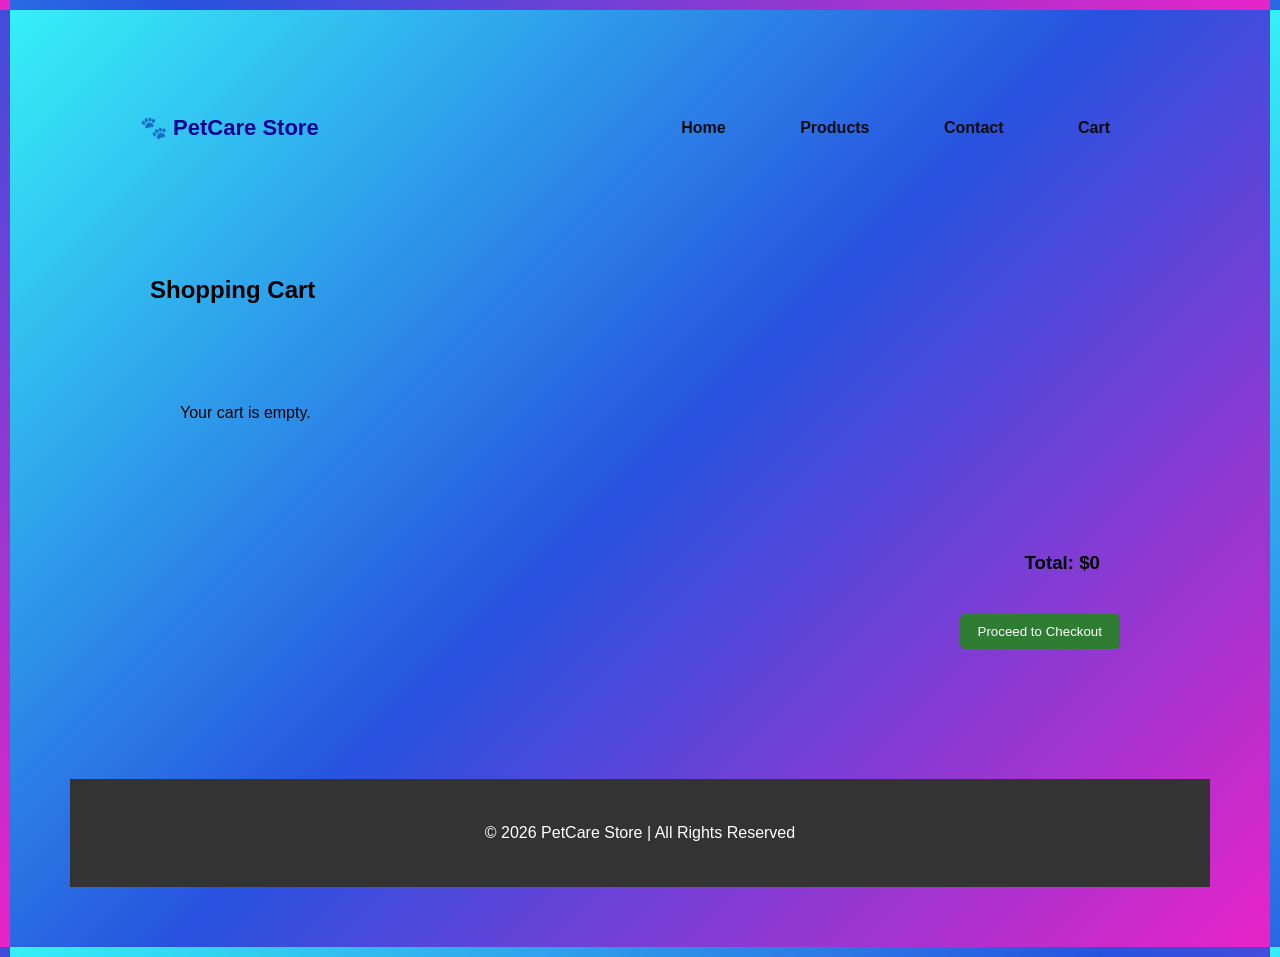
<file: .github/workflows/cart.html>
<!DOCTYPE html>
<html lang="en">
<head>
    <meta charset="UTF-8">
    <title>PetCare Store | Cart</title>
    <link rel="stylesheet" href="style.css">

    <style>
        .payment-box{
            display:none;
            margin-top:20px;
            padding:20px;
            background:#f5f5f5;
            border-radius:10px;
        }

        .payment-option{
            margin:10px 0;
            padding:12px;
            background:white;
            border-radius:8px;
            cursor:pointer;
            border:1px solid #ddd;
        }

        .payment-option:hover{
            background:#e8f7ff;
        }

        .confirm-btn{
            margin-top:15px;
            padding:10px 20px;
            background:#28a745;
            color:white;
            border:none;
            border-radius:6px;
            cursor:pointer;
        }

        .confirm-btn:hover{
            background:#218838;
        }
    </style>
</head>

<body>

<header>
    <div class="logo">🐾 PetCare Store</div>

    <nav>
        <a href="index.html">Home</a>
        <a href="products.html">Products</a>
        <a href="contact.html">Contact</a>
        <a href="cart.html">Cart</a>
    </nav>
</header>

<section class="cart-section">

    <h2>Shopping Cart</h2>

    <div class="cart-container">
        <!-- Cart items -->
    </div>

    <div class="cart-total">
        <h3>Total: $0</h3>

        <button class="checkout-btn" onclick="showPayment()">
            Proceed to Checkout
        </button>
    </div>

<!-- PAYMENT METHODS -->
<div class="payment-box" id="paymentBox">

    <h2>Select Payment Method</h2>

    <form id="paymentForm">

        <div class="payment-option">
            <input type="radio" name="payment" id="card" value="Card">
            <label for="card">💳 Credit / Debit Card</label>
        </div>

        <div class="payment-option">
            <input type="radio" name="payment" id="upi" value="UPI">
            <label for="upi">📱 UPI Payment</label>
        </div>

        <div class="payment-option">
            <input type="radio" name="payment" id="banking" value="Banking">
            <label for="banking">🏦 Net Banking</label>
        </div>

        <div class="payment-option">
            <input type="radio" name="payment" id="cod" value="COD">
            <label for="cod">💵 Cash on Delivery</label>
        </div>

        <button type="button" class="confirm-btn" onclick="placeOrder()">
            Confirm Order
        </button>

    </form>

</div>

<script>

function renderCart() {

    const cartContainer = document.querySelector('.cart-container');
    cartContainer.innerHTML = '';

    let cart = JSON.parse(localStorage.getItem('cart')) || [];

    if (cart.length === 0) {

        cartContainer.innerHTML = '<p>Your cart is empty.</p>';

        document.querySelector('.cart-total h3').textContent = 'Total: $0';

        return;
    }

    let total = 0;

    cart.forEach((item, index) => {

        const div = document.createElement('div');

        div.className = 'cart-item';

        div.innerHTML = `
            <img src="${item.img}" alt="${item.name}">

            <div class="cart-details">
                <h3>${item.name}</h3>
                <p>Price: $${item.price}</p>
                <p>Quantity: ${item.quantity}</p>
            </div>

            <button class="remove-btn" onclick="removeItem(${index})">
                Remove
            </button>
        `;

        cartContainer.appendChild(div);

        total += item.price * item.quantity;
    });

    document.querySelector('.cart-total h3').textContent =
        'Total: $' + total;
}

function removeItem(index) {

    let cart = JSON.parse(localStorage.getItem('cart')) || [];

    cart.splice(index, 1);

    localStorage.setItem('cart', JSON.stringify(cart));

    renderCart();
}

function showPayment() {

    let cart = JSON.parse(localStorage.getItem('cart')) || [];

    if(cart.length === 0){
        alert("Your cart is empty!");
        return;
    }

    document.getElementById('paymentBox').style.display = 'block';
}

function placeOrder() {

    alert('✅ Order placed successfully! 🐾');

    localStorage.removeItem('cart');

    renderCart();

    setTimeout(() => {

        window.location.href = 'index.html';

    }, 1500);
}

document.addEventListener('DOMContentLoaded', renderCart);

</script>

</section>

<footer>
    <p>© 2026 PetCare Store | All Rights Reserved</p>
</footer>

</body>
</html>
</file>
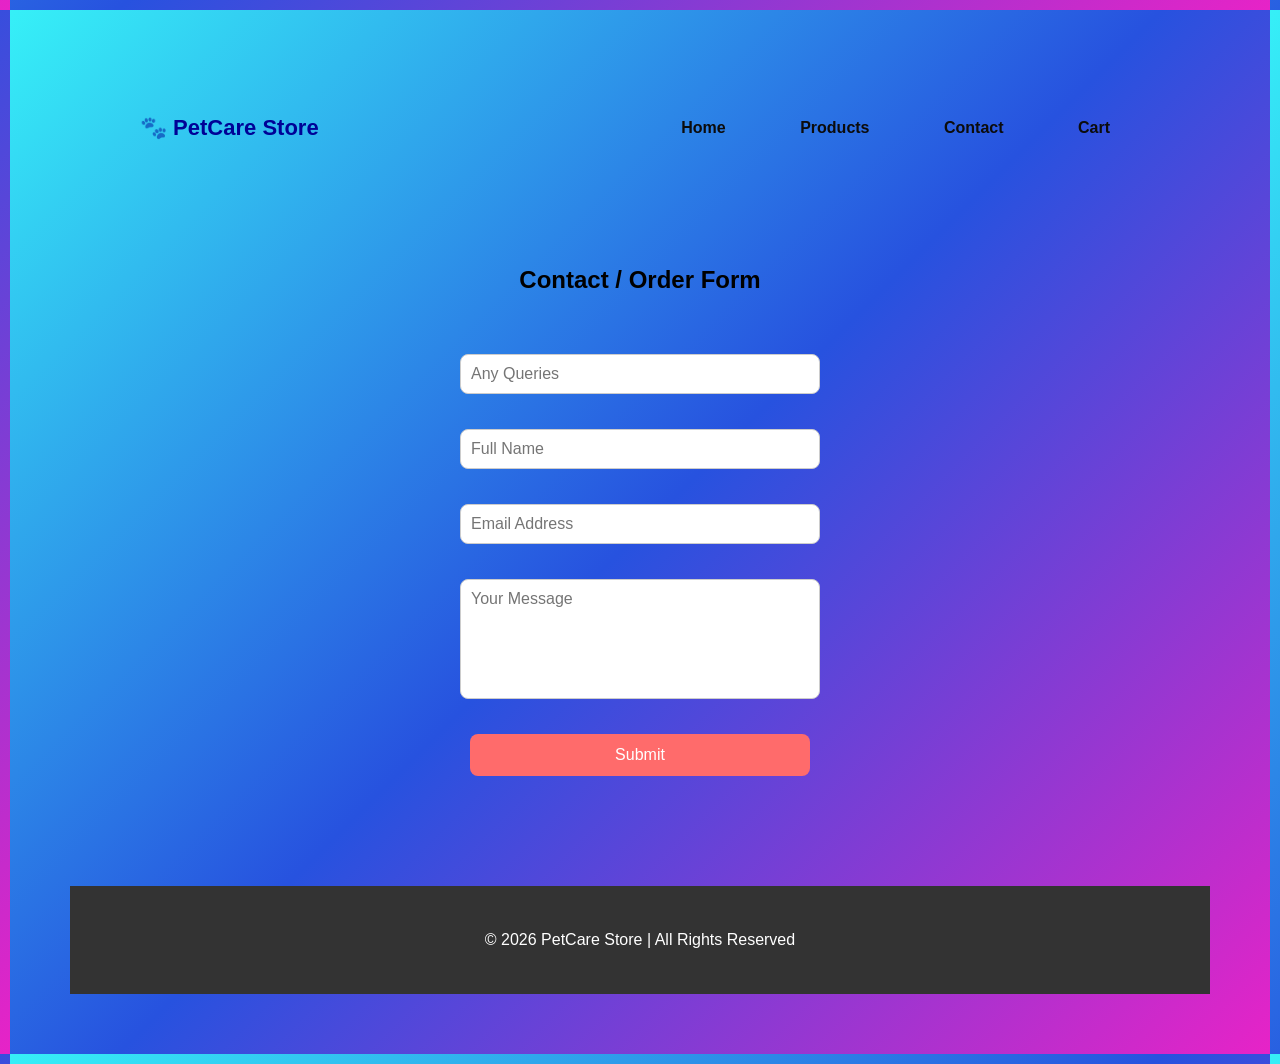
<file: .github/workflows/contact.html>
<!DOCTYPE html>
<html lang="en">
<head>
    <meta charset="UTF-8">
    <title>PetCare Store | Contact</title>
    <link rel="stylesheet" href="style.css">

    <style>
        .contact-section{
            width: 50%;
            margin: auto;
            padding: 40px;
        }

        form{
            display: flex;
            flex-direction: column;
            gap: 15px;
        }

        input, textarea{
            padding: 12px;
            border: 1px solid #ccc;
            border-radius: 8px;
            font-size: 16px;
        }

        textarea{
            height: 120px;
            resize: none;
        }

        button{
            padding: 12px;
            background: #ff6b6b;
            color: white;
            border: none;
            border-radius: 8px;
            cursor: pointer;
            font-size: 16px;
        }

        button:hover{
            background: #ff4d4d;
        }
    </style>
</head>

<body>

<header>
    <div class="logo">🐾 PetCare Store</div>

    <nav>
        <a href="index.html">Home</a>
        <a href="products.html">Products</a>
        <a href="contact.html">Contact</a>
        <a href="cart.html">Cart</a>
    </nav>
</header>

<section class="contact-section">

    <h2>Contact / Order Form</h2>

    <form onsubmit="sendMail(event)">

        <input type="text"
               id="query"
               placeholder="Any Queries"
               required>

        <input type="text"
               id="name"
               placeholder="Full Name"
               required>

        <input type="email"
               id="email"
               placeholder="Email Address"
               required>

        <textarea id="message"
                  placeholder="Your Message"
                  required></textarea>

        <button type="submit">Submit</button>

    </form>

</section>

<footer>
    <p>© 2026 PetCare Store | All Rights Reserved</p>
</footer>

<script>

function sendMail(event){

    event.preventDefault();

    let query = document.getElementById("query").value;
    let name = document.getElementById("name").value;
    let email = document.getElementById("email").value;
    let message = document.getElementById("message").value;

    let subject = "PetCare Store Contact Form";

    let body =
        "Query: " + query + "%0D%0A" +
        "Name: " + name + "%0D%0A" +
        "Email: " + email + "%0D%0A%0D%0A" +
        "Message:%0D%0A" + message;

    window.location.href =
        "mailto:yourgmail@gmail.com?subject=" +
        subject +
        "&body=" +
        body;
}

</script>

</body>
</html>
</file>
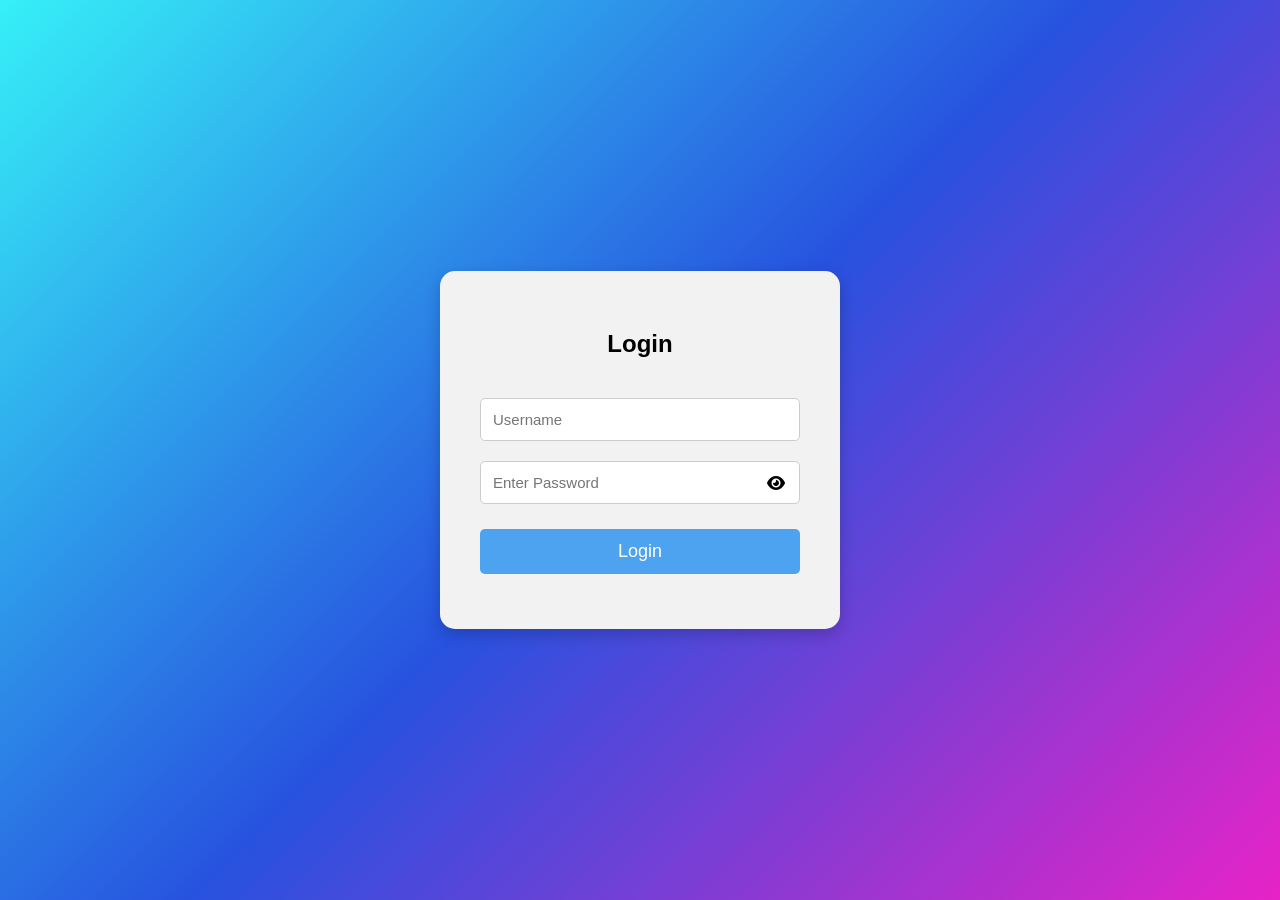
<file: .github/workflows/login.html>
<!DOCTYPE html>
<html lang="en">
<head>
    <meta charset="UTF-8">
    <meta name="viewport" content="width=device-width, initial-scale=1.0">

    <!-- Font Awesome -->
    <link rel="stylesheet"
    href="https://cdnjs.cloudflare.com/ajax/libs/font-awesome/6.4.0/css/all.min.css">

    <!-- jQuery CDN -->
    <script src="https://code.jquery.com/jquery-3.7.1.min.js"></script>

    <title>Login Page</title>

    <style>

        body{
            margin: 0;
            font-family: 'Poppins', sans-serif;
            background: linear-gradient(135deg,#36f0f7,#2752df,#e723c7);
            background-attachment: fixed;
            height:100vh;
            display:flex;
            justify-content:center;
            align-items:center;
        }

        .login-box{
            background:#f2f2f2;
            width:320px;
            padding:40px;
            border-radius:15px;
            text-align:center;
            box-shadow:0 5px 15px rgba(0,0,0,0.2);
        }

        h2{
            margin-bottom:30px;
        }

        input{
            width:100%;
            padding:12px;
            margin:10px 0;
            border:1px solid #ccc;
            border-radius:5px;
            font-size:15px;
            box-sizing:border-box;
        }

        .password-box{
            position:relative;
        }

        .password-box input{
            padding-right:45px;
        }

        .password-box i{
            position:absolute;
            right:15px;
            top:50%;
            transform:translateY(-50%);
            cursor:pointer;
            color:black;
        }

        button{
            width:100%;
            padding:12px;
            border:none;
            border-radius:5px;
            background:#4da3f0;
            color:white;
            font-size:18px;
            cursor:pointer;
            margin-top:15px;
        }

        #message{
            margin-top:15px;
            font-size:15px;
        }

    </style>
</head>

<body>

    <div class="login-box">

        <h2>Login</h2>

        <input type="text"
        id="username"
        placeholder="Username">

        <div class="password-box">

            <input type="password"
            id="password"
            placeholder="Enter Password">

            <!-- Eye Icon -->
            <i class="fa-solid fa-eye"
            id="eye"></i>

        </div>

        <button id="loginBtn">Login</button>

        <p id="message"></p>

    </div>

    <script>

        $("#eye").click(function(){

            let password = $("#password");

            if(password.attr("type") === "password"){

                password.attr("type","text");

                $("#eye")
                .removeClass("fa-eye")
                .addClass("fa-eye-slash");
            }

            else{

                password.attr("type","password");

                $("#eye")
                .removeClass("fa-eye-slash")
                .addClass("fa-eye");
            }
        });

        $("#loginBtn").click(function(){

            let username = $("#username").val();
            let password = $("#password").val();

           if(username !== "" && password !== ""){

    $("#message").html("Login Successful");

    window.location.href = "index.html";
}

else{

    $("#message").html("Please Enter Username and Password");
}
        });

    </script>

</body>
</html>
</file>
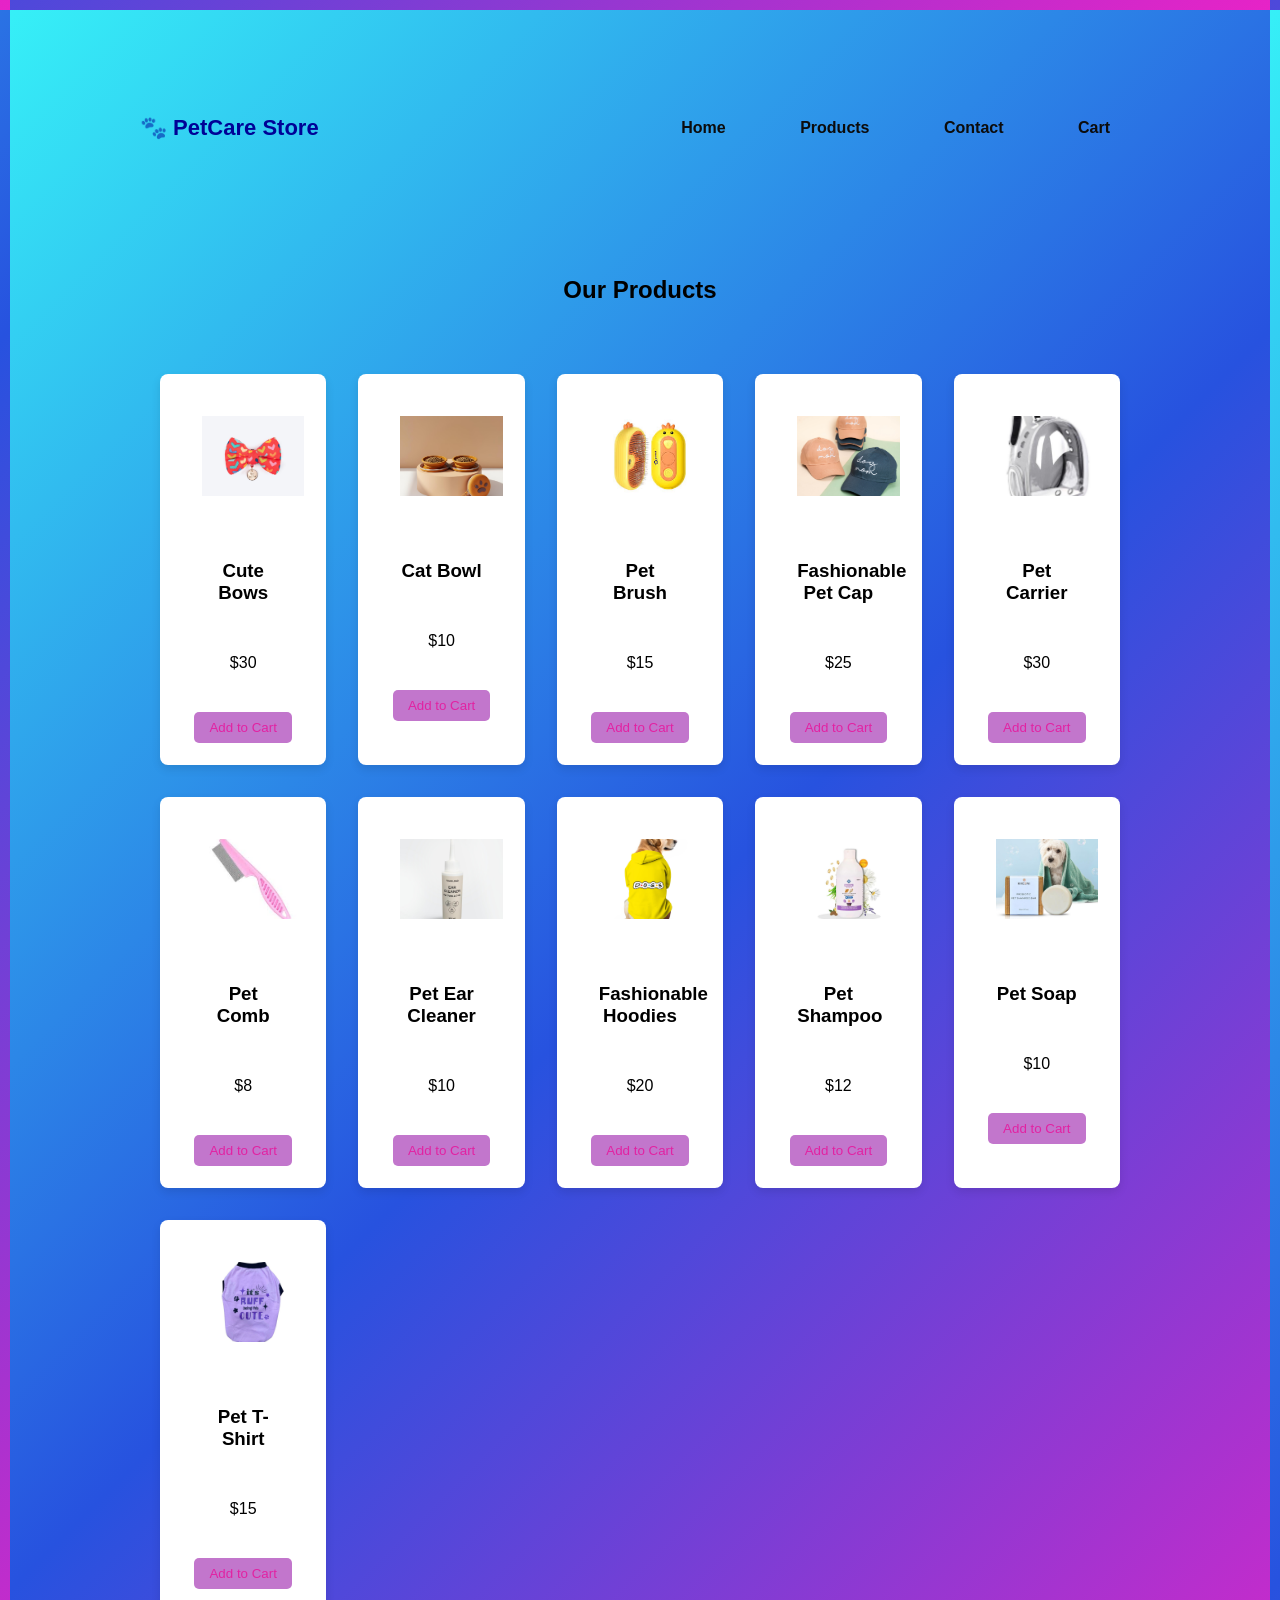
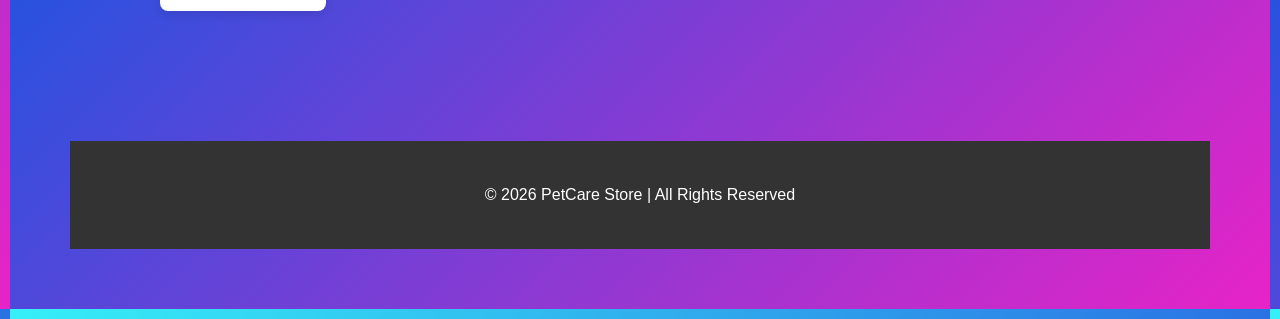
<file: .github/workflows/products.html>
<!DOCTYPE html>
<html lang="en">
<head>
    <meta charset="UTF-8">
    <title>PetCare Store | Products</title>
    <link rel="stylesheet" href="style.css">
</head>
<body>

<header>
    <div class="logo">🐾 PetCare Store</div>
     <nav>
        <a href="index.html">Home</a>
        <a href="products.html">Products</a>
        <a href="contact.html">Contact</a>
        <a href="cart.html">Cart</a>  
    </nav>
</header>

<section class="products-page">
    <h2>Our Products</h2>
    <div class="product-grid">

        <div class="card">
            <img src="images/bow.jpeg" alt="Cute Bows">
            <h3>Cute Bows</h3>
            <p>$30</p>
             <button onclick="addToCart('Cute Bows',30,'images/bow.jpeg')" class="cart-btn">Add to Cart</button>
        </div>

        <div class="card">
            <img src="images/bowl.jpeg" alt="Cat Bowl">
            <h3>Cat Bowl</h3>
            <p>$10</p>
            <button onclick="addToCart('Cat Bowl',10,'images/bowl.jpeg')" class="cart-btn">Add to Cart</button>
        </div>

        <div class="card">
            <img src="images/brush.jpeg" alt="Brush">
            <h3>Pet Brush</h3>
            <p>$15</p>
         <button onclick="addToCart('Pet Brush',15,'images/brush.jpeg')" class="cart-btn">Add to Cart</button>
        </div>
        
        <div class="card">
            <img src="images/cap.jpeg" alt="Pet Cap">
            <h3>Fashionable Pet Cap</h3>
            <p>$25</p>
        <button onclick="addToCart('Fashionable Pet Cap',25,'images/cap.jpeg')" class="cart-btn">Add to Cart</button>
        </div> 
        
        <div class="card">
            <img src="images/carrier.jpeg" alt="Pet Carrier">
            <h3>Pet Carrier</h3>
            <p>$30</p>
             <button onclick="addToCart('Pet Carrier',30,'images/carrier.jpeg')" class="cart-btn">Add to Cart</button>
        </div>

        <div class="card">
            <img src="images/comb.jpeg" alt="Comb">
            <h3>Pet Comb</h3>
            <p>$8</p>
         <button onclick="addToCart('Pet Comb',8,'images/comb.jpeg')" class="cart-btn">Add to Cart</button>
        </div>

        <div class="card">
            <img src="images/ear cleaner.jpeg" alt="Ear Cleaner">
            <h3>Pet Ear Cleaner</h3>
            <p>$10</p>
         <button onclick="addToCart('Pet Ear Cleaner',10,'images/ear cleaner.jpeg')" class="cart-btn">Add to Cart</button>
        </div>

        <div class="card">
            <img src="images/hoodies.jpeg" alt="Hoodies">
            <h3>Fashionable Hoodies</h3>
            <p>$20</p>
         <button onclick="addToCart('Fashionable Hoodies',20,'images/hoodies.jpeg')" class="cart-btn">Add to Cart</button>
        </div>

        <div class="card">
            <img src="images/shampoo.jpeg" alt="Shampoo">
            <h3>Pet Shampoo</h3>
            <p>$12</p>
         <button onclick="addToCart('Pet Shampoo',12,'images/shampoo.jpeg')" class="cart-btn">Add to Cart</button>
        </div>

        <div class="card">
            <img src="images/soap.jpeg" alt="Soap">
            <h3>Pet Soap</h3>
            <p>$10</p>
         <button onclick="addToCart('Pet Soap',10,'images/soap.jpeg')" class="cart-btn">Add to Cart</button>
        </div>

        <div class="card">
            <img src="images/tshirt.jpeg" alt="T-Shirt">
            <h3>Pet T-Shirt</h3>
            <p>$15</p>
         <button onclick="addToCart('Pet T-Shirt',15,'images/tshirt.jpeg')" class="cart-btn">Add to Cart</button>
        </div>



    </div>
</section>

<footer>
    <p>© 2026 PetCare Store | All Rights Reserved</p>
</footer>

<script>
function addToCart(name, price, img) {
    let cart = JSON.parse(localStorage.getItem('cart')) || [];
    const existing = cart.find(item => item.name === name);
    if (existing) {
        existing.quantity += 1;
    } else {
        cart.push({ name, price, img, quantity: 1 });
    }
    localStorage.setItem('cart', JSON.stringify(cart));
    alert(name + ' added to cart');
}
</script>

</body>
</html>
</file>
<file: .github/workflows/style.css>
* {
    margin: 10px;
    padding: 20px;
    box-sizing: border-box;
    font-family: Arial, sans-serif;
}

body {
    background: linear-gradient(135deg,#36f0f7,#2752df,#e723c7);
}

header {
    background: ;
    color: #000296;
    display: flex;
    justify-content: space-between;
    padding: 15px 40px;
    align-items: center;
}

.logo {
    font-size: 22px;
    font-weight: bold;
}

nav a {
    color: rgb(12, 12, 12);
    text-decoration: none;
    margin-left: 20px;
    font-weight: bold;
}

nav a:hover {
    text-decoration: underline;
}

.hero {
    text-align: center;
    padding: 80px 20px;
    background: #e8f5e9;
}

.hero h1 {
    font-size: 40px;
    margin-bottom: 15px;
}

.btn {
    display: inline-block;
    padding: 10px 20px;
    background: #748091;
    color: white;
    text-decoration: none;
    border-radius: 5px;
}

.btn-signin {
    background-color: #ff6b6b;
    color: purple;
    padding: 8px 16px;
    border-radius: 5px;
    text-decoration: none;
    margin-left: 10px;
    transition: 0.3s;
}

.btn-signin:hover {
    background-color: #ff3b3b;
}

.featured, .products-page {
    padding: 50px;
    text-align: center;
}

.product-grid {
    display: grid;
    grid-template-columns: repeat(auto-fit, minmax(180px, 1fr));
    gap: 12px;
    margin-top: 20px;
}

.card {
    background: white;
    padding: 12px;
    border-radius: 8px;
    box-shadow: 0 4px 10px rgba(0,0,0,0.1);
}

.card img {
    width: 100%;
    height: 120px;
    object-fit: cover;
    border-radius: 5px;
}

.card button {
    margin-top: 10px;
    padding: 8px 15px;
    background: #c276cc;
    color: rgb(226, 34, 162);
    border: none;
    border-radius: 5px;
    cursor: pointer;
}

.card button:hover {
    background: #1b5e20;
}

.contact-section {
    padding: 50px;
    text-align: center;
}

form {
    max-width: 400px;
    margin: auto;
    display: flex;
    flex-direction: column;
}

form input, form textarea {
    margin: 10px 0;
    padding: 10px;
}
/* Login Page Styling */

.login-section {
    min-height: calc(100vh - 170px);
    display: flex;
    align-items: center;
    justify-content: center;
    background: linear-gradient(135deg, #f8e5ff 0%, #ffffff 100%);
    padding: 40px 20px;
}

.login-card {
    max-width: 430px;
    width: 100%;
    background: #ffffff;
    padding: 36px 32px;
    border-radius: 24px;
    box-shadow: 0 24px 60px rgba(0, 0, 0, 0.12);
    text-align: left;
}

.login-intro span {
    display: inline-block;
    margin-bottom: 8px;
    color: #a84da5;
    font-weight: 700;
    text-transform: uppercase;
    letter-spacing: 0.08em;
    font-size: 0.85rem;
}

.login-intro h2 {
    margin: 0;
    font-size: 2rem;
    color: #2a0f45;
}

.login-intro p {
    margin: 14px 0 24px;
    color: #555;
    line-height: 1.6;
}

.login-form label {
    display: block;
    margin-bottom: 16px;
    font-size: 0.95rem;
    color: #2a0f45;
}

.login-form input {
    width: 100%;
    margin-top: 8px;
    padding: 14px 16px;
    border: 1px solid #d8d3e3;
    border-radius: 12px;
    background: #faf7ff;
    color: #2b2141;
}

.login-actions {
    display: flex;
    align-items: center;
    justify-content: space-between;
    margin-bottom: 22px;
    gap: 12px;
}

.login-actions .remember {
    display: inline-flex;
    align-items: center;
    gap: 8px;
    font-size: 0.95rem;
    color: #555;
}

.login-actions .forgot-link {
    color: #a84da5;
    text-decoration: none;
    font-size: 0.95rem;
}

.login-actions .forgot-link:hover {
    text-decoration: underline;
}

.login-form .btn-primary {
    width: 100%;
    padding: 14px 0;
    background: #d91d6a;
    color: #ffffff;
    border: none;
    border-radius: 14px;
    font-size: 1rem;
    font-weight: 700;
    cursor: pointer;
    transition: transform 0.2s ease, background 0.2s ease;
}

.login-form .btn-primary:hover {
    transform: translateY(-1px);
    background: #b81c5b;
}

.signup-text {
    margin-top: 24px;
    text-align: center;
    color: #666;
    font-size: 0.95rem;
}

.signup-text a {
    color: #a84da5;
    text-decoration: none;
    font-weight: 700;
}

.signup-text a:hover {
    text-decoration: underline;
}

.login-btn {
    background: #c276cc;
    color: rgb(206, 14, 14);
    padding: 6px 12px;
    border-radius: 5px;
}

/* Cart Page Styling */

.cart-section {
    padding: 50px;
}

.cart-container {
    margin-top: 30px;
}

.cart-item {
    display: flex;
    align-items: center;
    justify-content: space-between;

    background: white;
    padding: 20px;
    margin-bottom: 20px;
    border-radius: 8px;
    box-shadow: 0 4px 10px rgba(0,0,0,0.1);
}

.cart-item img {
    width: 100px;
    height: 100px;
    object-fit: cover;
    border-radius: 5px;
}

.cart-details {
    flex: 1;
    margin-left: 20px;
}

.remove-btn {
    background: #c276cc;
    color: white;
    border: none;
    padding: 8px 12px;
    border-radius: 5px;
    cursor: pointer;
}

.remove-btn:hover {
    background: #a85bb2;
}

.cart-total {
    text-align: right;
    margin-top: 30px;
}

.checkout-btn {
    background: #2e7d32;
    color: white;
    padding: 10px 18px;
    border: none;
    border-radius: 5px;
    cursor: pointer;
}

.checkout-btn:hover {
    background: #1b5e20;
}

footer {
    background: #333;
    color: white;
    text-align: center;
    padding: 15px;
    margin-top: 40px;
}

/* Responsive Design */
@media (max-width: 768px) {
    header {
        flex-direction: column;
    }

    nav {
        margin-top: 10px;
    }

    .hero h1 {
        font-size: 28px;
    }
}
</file>
